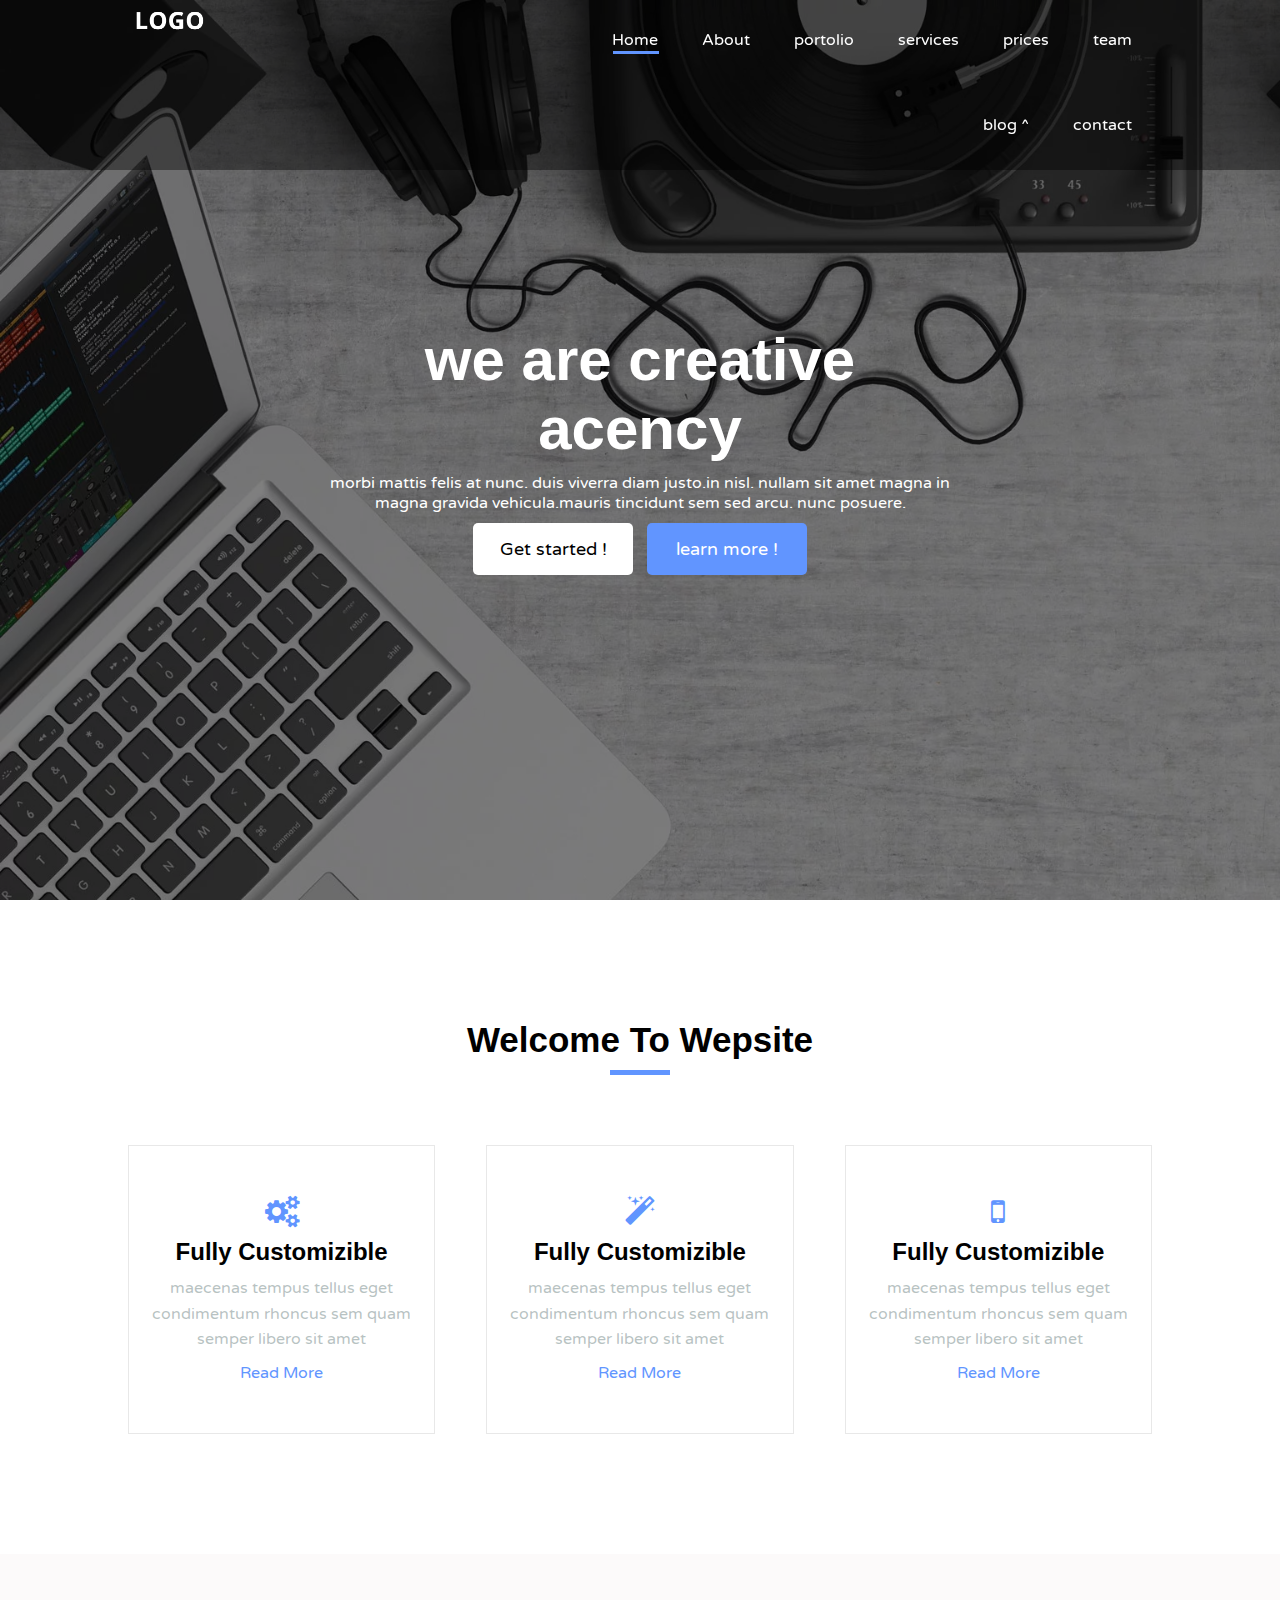
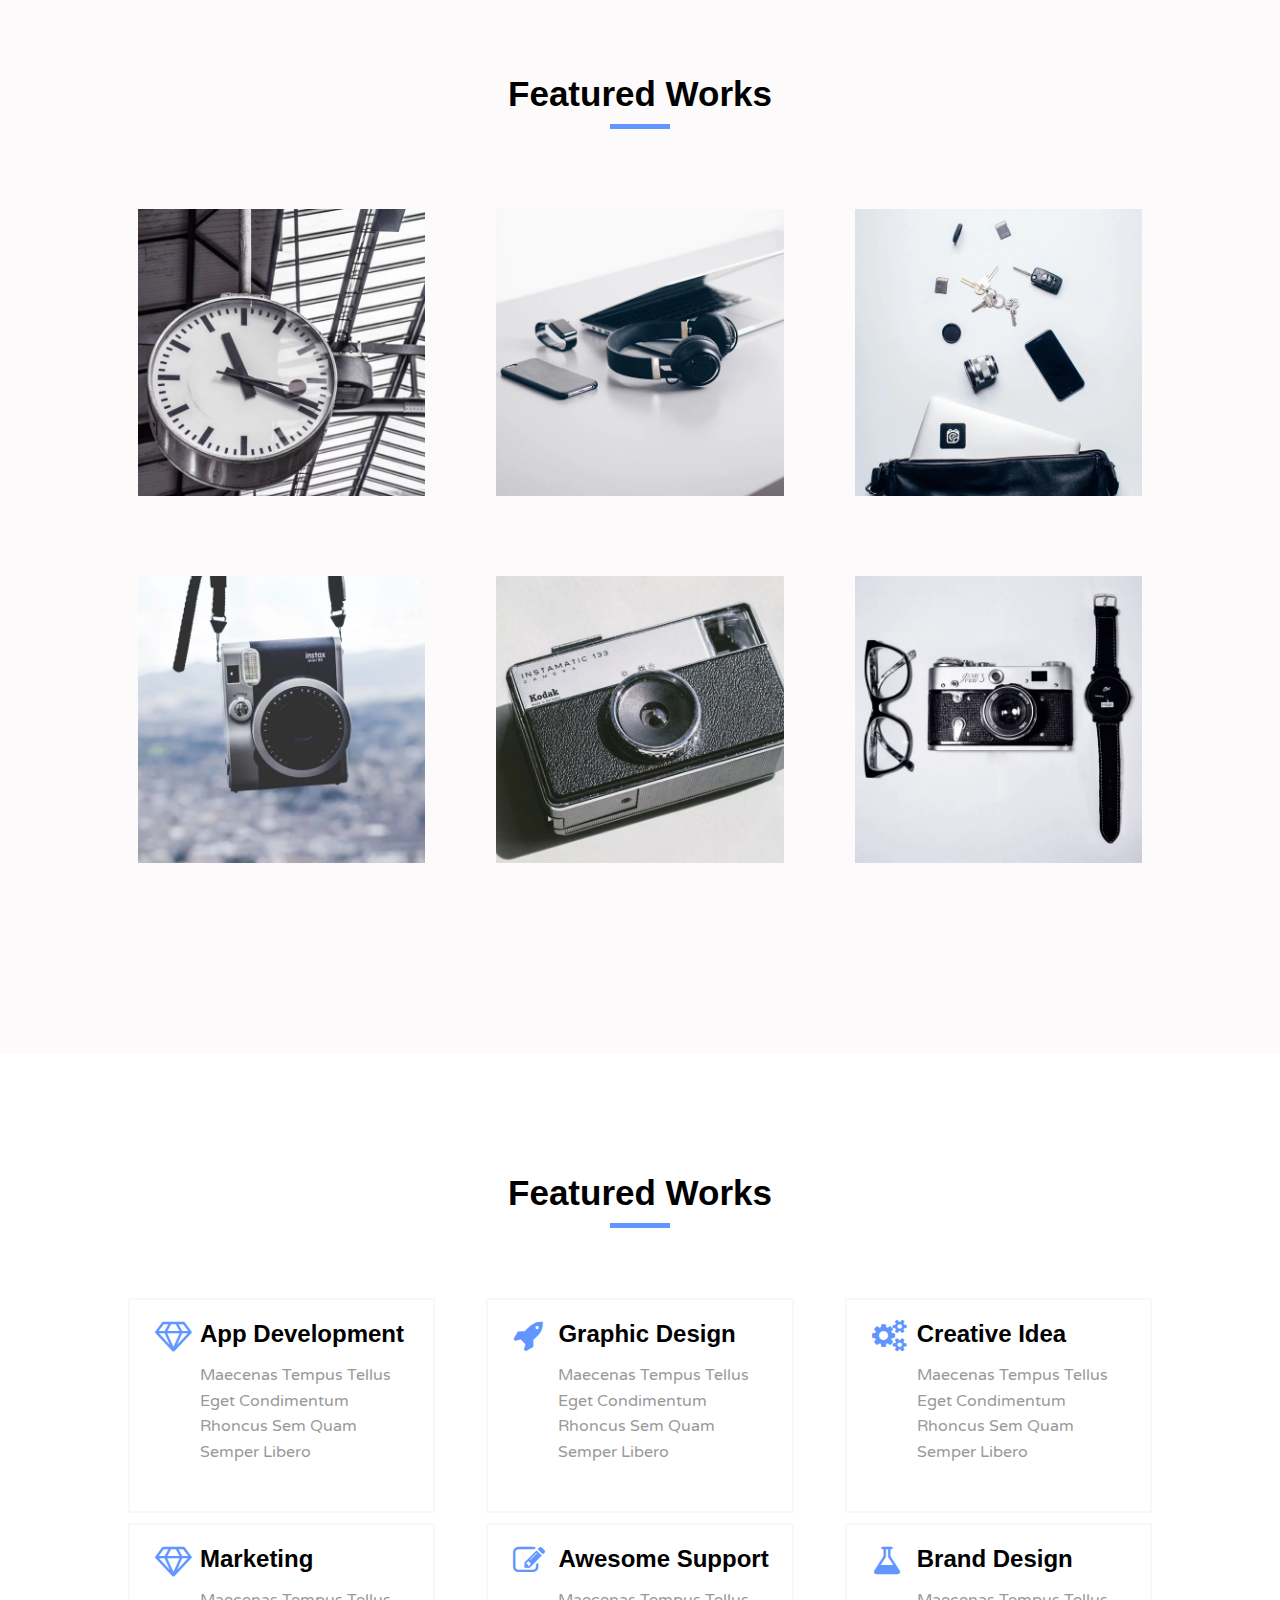
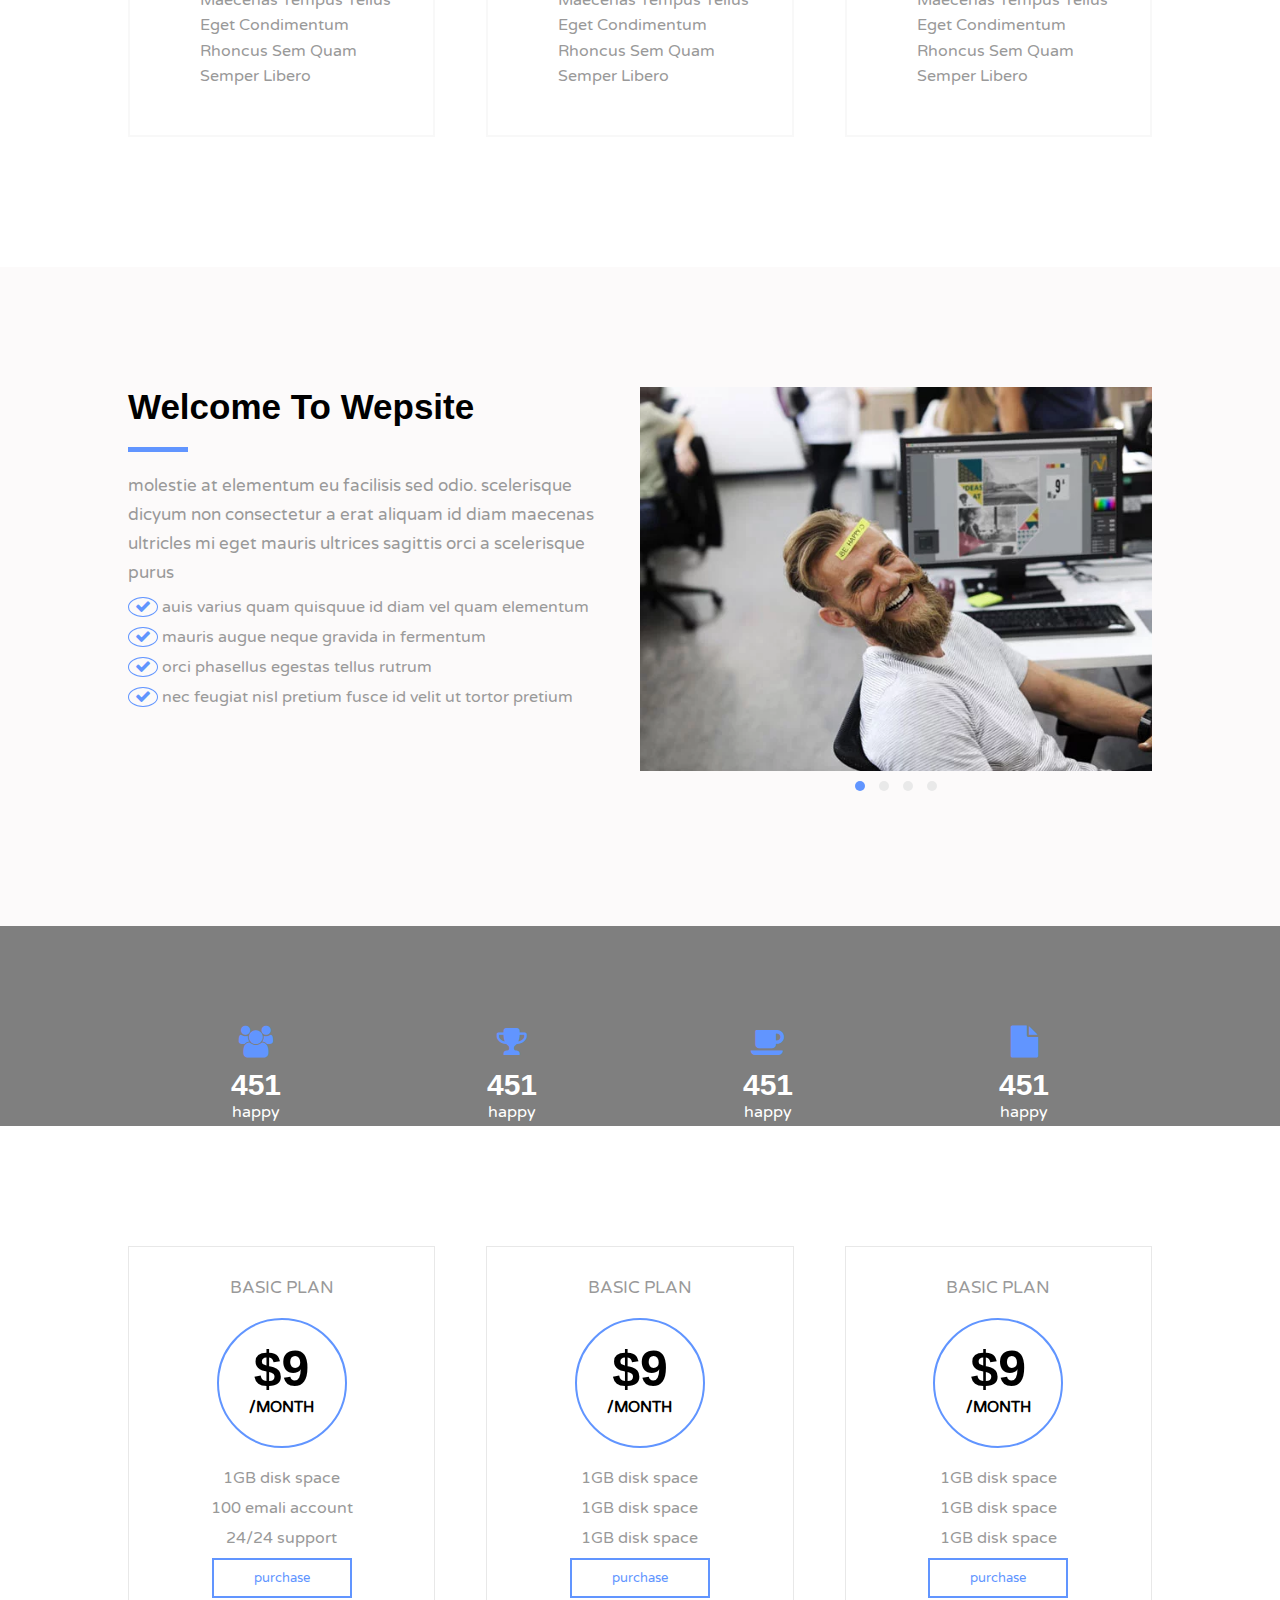
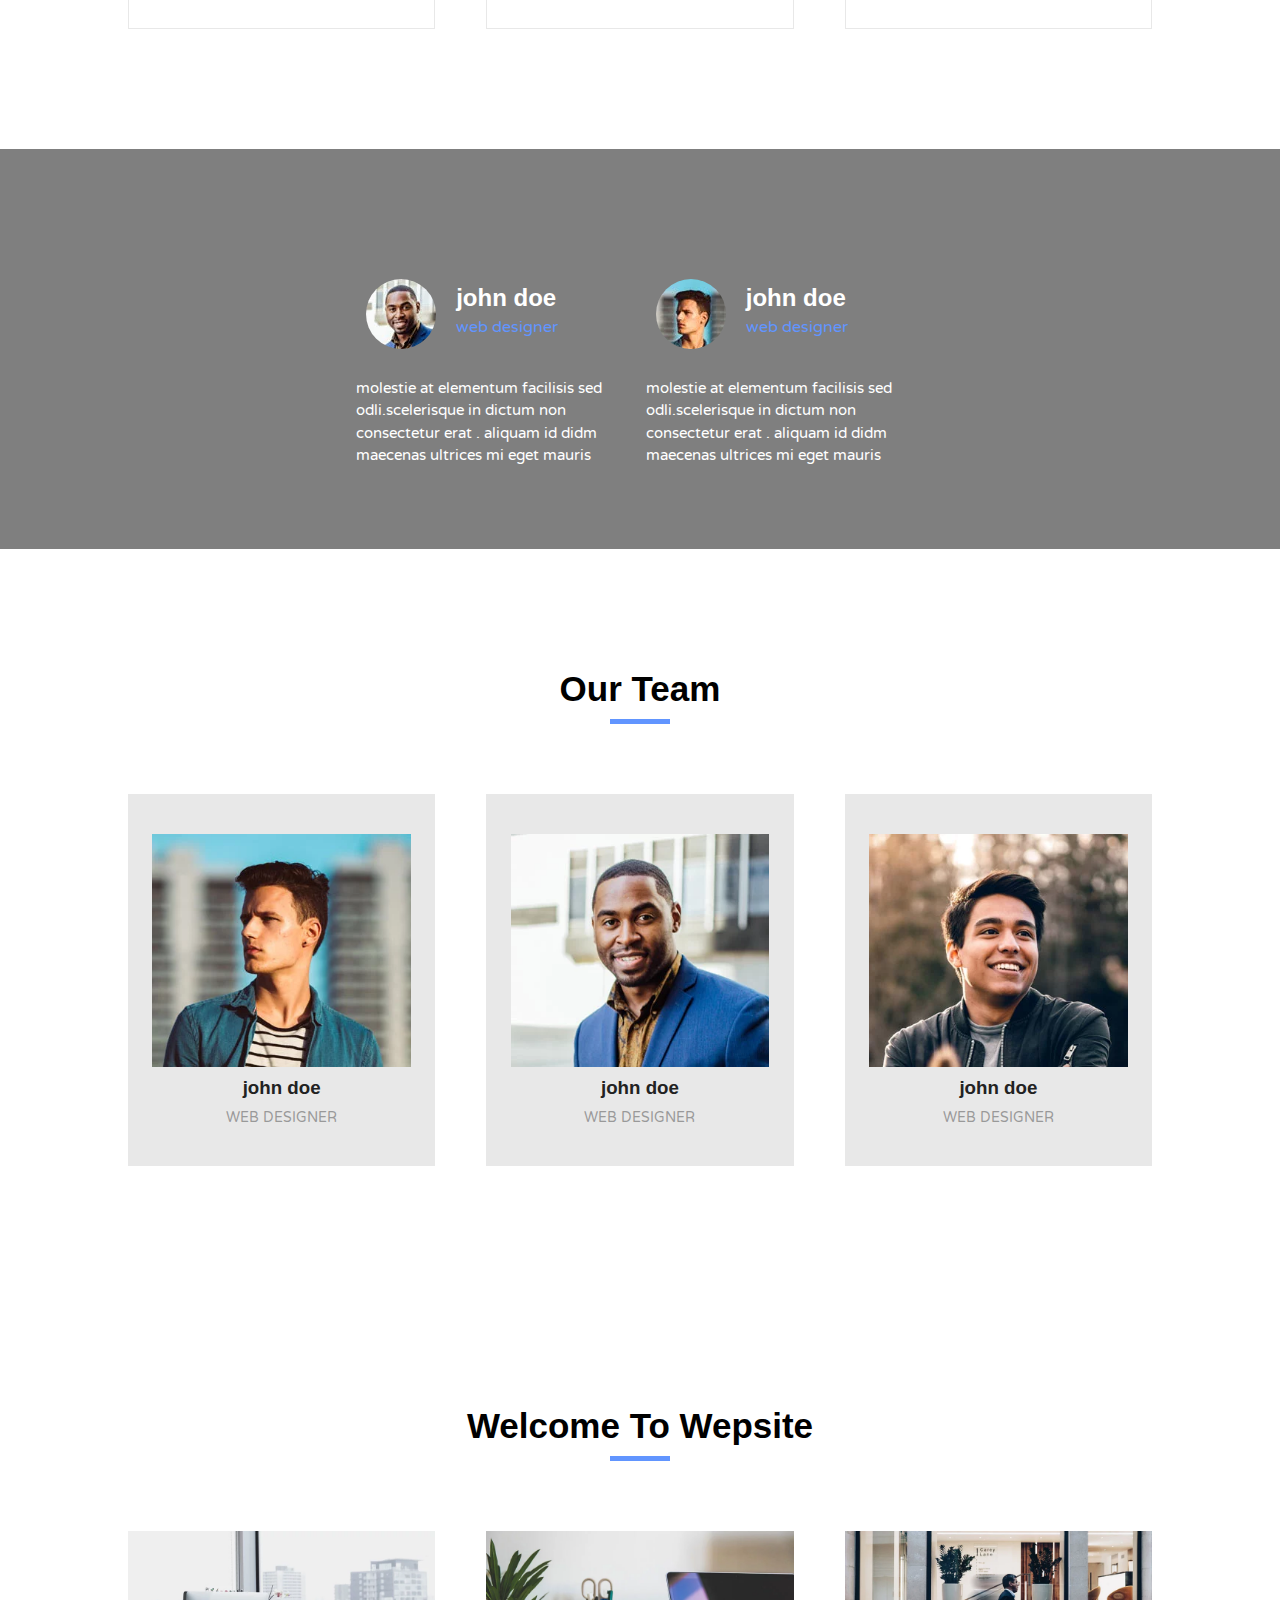
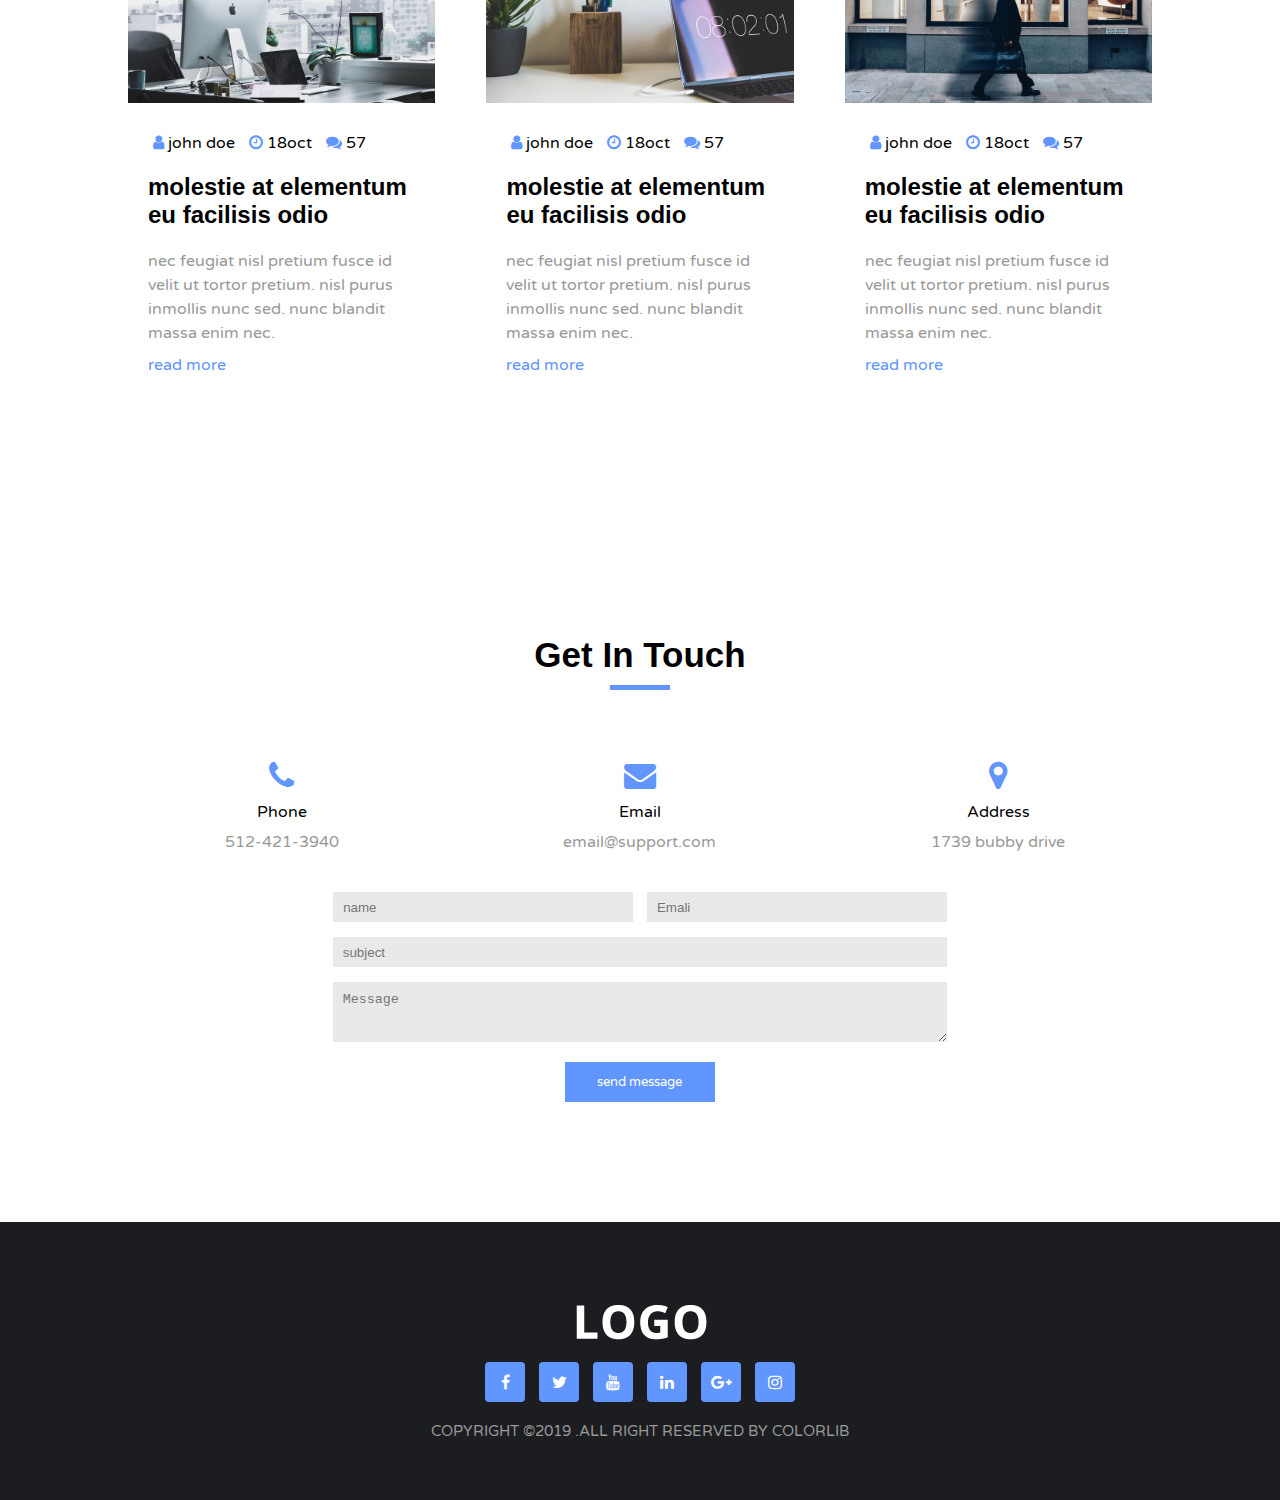
<file: index.html>
<html>
    <head>
        <meta charset="utf-8">
        <meta name="keywords" content="" >
        <meta name="description" content=""> 
        <title> ahmad</title>
        <!-- font -->
        <link rel="preconnect" href="https://fonts.googleapis.com">
        <link rel="preconnect" href="https://fonts.gstatic.com" crossorigin>
        <link href="https://fonts.googleapis.com/css2?family=Varela+Round&display=swap" rel="stylesheet">
        <!--CSS Files  -->
        <!-- <link rel="stylesheet" href="CSS/all.min.css"> -->
        <link rel="stylesheet" href="CSS/font-awesome.min.css">
        <link rel="stylesheet" href="CSS/style.css">
    </head>

    
    <body>
         <!-- header -->
         <div class="header">
             <div class="container">
                 
                 <div class="logo"> 
                 <img src="imgs/logo-alt.webp" alt="logo img" draggable="false">
                 </div>
                 <ul class="nev">
                     <li><a class="active" href="#home">Home</a></li>
                     <li><a href="#about">About</a></li>
                     <li><a href="#portfolio">portolio</a></li>
                     <li><a href="#services">services</a></li>
                     <li><a href="#prices">prices</a></li>
                     <li><a href="#team">team</a></li>
                     <li class="dropdown">
                         <a href="#blog">blog ^</a>
                         <ul class="dropdown-boy">
                             <li><a href="index-1.html">blog post</a></li>
                         </ul>
                     
                     </li>
                     <li><a href="#contact">contact</a></li>
                 </ul> 
                 <Div class="clear"></Div>
                 
             </div>
         </div><!--header  -->
    

        <!--  home  -->
        <div class="home" id="home" >
            <div class="overlay" >
                <div class="home-boy">

                    <h1 class="title"> we are creative acency</h1>
                    <p class="home-p"> morbi mattis felis at nunc. duis viverra diam justo.in
                        nisl. nullam sit amet magna in magna gravida vehicula.mauris
                        tincidunt sem sed arcu. nunc posuere.
                    </p>
                    <button class="but but-start hover-opacity">Get started !</button>
                    <button class="but but-learn hover-opacity">learn more !</button>

                </div>
            </div>
        </div><!-- home -->


        <!-- about section -->
        <div class="about pd-y " id="about">
            <div class="section-header">
                <h2 class="section-titel">welcome to wepsite</h2>
                <span class="line"></span>
            </div><!-- section-header -->

            <div class="container" >
                <div class="about-content">
                    <div class="about-item ltr-effect">
                        <i class="icons fa fa-cogs fa-2x" aria-hidden="true"></i>
                        <h2 class="about-item-title">fully customizible</h2>
                        <p class="about-item-p">maecenas tempus tellus eget condimentum rhoncus sem quam semper libero sit amet </p>
                        <a class="about-item-a" href="#">read more</a>
                    </div> 

                    <div class="about-item ltr-effect mg">
                        <i class="icons fa fa-magic fa-2x" aria-hidden="true"></i>
                        <h2 class="about-item-title">fully customizible</h2>
                        <p class="about-item-p">maecenas tempus tellus eget condimentum rhoncus sem quam semper libero sit amet </p>
                        <a class="about-item-a" href="#">read more</a>
                    </div>  
                    
                    <div class="about-item ltr-effect">
                        <i class="icons fa fa-mobile fa-2x" aria-hidden="true"></i>
                        <h2 class="about-item-title">fully customizible</h2>
                        <p class="about-item-p">maecenas tempus tellus eget condimentum rhoncus sem quam semper libero sit amet </p>
                        <a class="about-item-a" href="#">read more</a>
                    </div> 
                </div><!-- about content -->
            </div><!-- container -->
        </div><!-- about -->


        <!-- portfolio-item -->
        <div class="portfolio pd-y bg-grayv " id="portfolio"> 
            <div class="section-header">
                <h2 class="section-titel">featured works</h2>
                <span class="line"></span>
            </div><!-- section-header -->

            <div class="container">
                <div class="portfolio-content">
                    <div class="portfolio-item">

                        <img src="imgs/work/work1.webp" alt="work1">
                        <div class="layer-content">
                            <div class="layer-content-boy">
                                <span class="category">category</span>
                                <h3 class="layer-content-titel">lorem ipsum dolor</h3>
                                <a href="#"><i class="fa fa-pencil-square-o" aria-hidden="true"></i></a>
                                <a href="#"><i class="fa fa-search" aria-hidden="true"></i></a>
                            </div>
                            
                        </div>
                    
                    </div>

                    <div class="portfolio-item mg">
                        <img src="imgs/work/work2.webp" alt="work2">
                        <div class="layer-content">
                            <div class="layer-content-boy">
                                <span class="category">category</span>
                                <h3 class="layer-content-titel">lorem ipsum dolor</h3>
                                <a href="#"><i class="fa fa-pencil-square-o" aria-hidden="true"></i></a>
                                <a href="#"><i class="fa fa-search" aria-hidden="true"></i></a>
                            </div>
                            
                        </div>
                    </div>

                    <div class="portfolio-item">
                        <img src="imgs/work/work3.webp" alt="work3">
                        <div class="layer-content">
                            <div class="layer-content-boy">
                                <span class="category">category</span>
                                <h3 class="layer-content-titel">lorem ipsum dolor</h3>
                                <a href="#"><i class="fa fa-pencil-square-o" aria-hidden="true"></i></a>
                                <a href="#"><i class="fa fa-search" aria-hidden="true"></i></a>
                            </div>
                            
                        </div>
                    </div>

                    <div class="portfolio-item">
                        <img src="imgs/work/work4.webp" alt="work4">
                        <div class="layer-content">
                            <div class="layer-content-boy">
                                <span class="category">category</span>
                                <h3 class="layer-content-titel">lorem ipsum dolor</h3>
                                <a href="#"><i class="fa fa-pencil-square-o" aria-hidden="true"></i></a>
                                <a href="#"><i class="fa fa-search" aria-hidden="true"></i></a>
                            </div>
                            
                        </div>
                    </div>

                    <div class="portfolio-item mg">
                        <img src="imgs/work/work5.webp" alt="work5">
                        <div class="layer-content">
                            <div class="layer-content-boy">
                                <span class="category">category</span>
                                <h3 class="layer-content-titel">lorem ipsum dolor</h3>
                                <a href="#"><i class="fa fa-pencil-square-o" aria-hidden="true"></i></a>
                                <a href="#"><i class="fa fa-search" aria-hidden="true"></i></a>
                            </div>
                            
                        </div>
                    </div>
                    <div class="portfolio-item">
                        <img src="imgs/work/work6.webp" alt="work6">
                        <div class="layer-content">
                            <div class="layer-content-boy">
                                <span class="category">category</span>
                                <h3 class="layer-content-titel">lorem ipsum dolor</h3>
                                <a href="#"><i class="fa fa-pencil-square-o" aria-hidden="true"></i></a>
                                <a href="#"><i class="fa fa-search" aria-hidden="true"></i></a>
                            </div>
                        </div> 
                    </div>
                </div><!--portfolio-content-->
            </div>  <!--container-->
        </div> <!--portfolio pd-y-->
        
        
        <!-- offer section -->
        <div class="offer  pd-y" id="offer">
            <div class="section-header">
                <h2 class="section-titel">featured works</h2>
                <span class="line"></span>
            </div>
            <div  class="container">
                <div class="offer-content ">
                    <div class="offer-item ltr-effect ">
                        <i class="fa fa-diamond icons fa-2x " aria-hidden="true"></i>
                        <h2 class="offer-item-titel">app development</h2>
                        <p class="offer-item-p">maecenas tempus tellus eget condimentum rhoncus sem quam semper libero</p>
                    </div>
                    <div class="offer-item mg ltr-effect">
                        <i class="fa fa-rocket icons fa-2x" aria-hidden="true"></i>
                        <h2 class="offer-item-titel">graphic design</h2>
                        <p class="offer-item-p">maecenas tempus tellus eget condimentum rhoncus sem quam semper libero</p>
                    </div>
                    <div class="offer-item ltr-effect">
                        <i class="fa fa-cogs icons fa-2x" aria-hidden="true"></i>
                        <h2 class="offer-item-titel">creative idea</h2>
                        <p class="offer-item-p">maecenas tempus tellus eget condimentum rhoncus sem quam semper libero</p>
                    </div>
                    <div class="offer-item ltr-effect">
                        <i class="fa fa-diamond icons fa-2x" aria-hidden="true"></i>
                        <h2 class="offer-item-titel">marketing</h2>
                        <p class="offer-item-p">maecenas tempus tellus eget condimentum rhoncus sem quam semper libero</p>
                    </div>
                    <div class="offer-item mg ltr-effect">
                        <i class="fa fa-pencil-square-o icons fa-2x" aria-hidden="true"></i>
                        <h2 class="offer-item-titel">awesome support</h2>
                        <p class="offer-item-p">maecenas tempus tellus eget condimentum rhoncus sem quam semper libero</p>
                    </div>
                    <div class="offer-item ltr-effect">
                        <i class="fa fa-flask icons fa-2x" aria-hidden="true"></i>
                        <h2 class="offer-item-titel">brand design</h2>
                        <p class="offer-item-p">maecenas tempus tellus eget condimentum rhoncus sem quam semper libero</p>
                    </div>  
                </div> <!-- offer-content -->
            </div>  <!--container-->
        
        </div>   <!-- offer  pd-y -->
      
        
          <!-- service-section -->
        <div class="service pd-y bg-gray" id="services">
            <div class="container">
                <div class="service-item">
                    <div class="section-header">
                        <h2 class="section-titel">welcome to wepsite</h2>
                        <span class="line"></span>
                    </div>
                    <p class="service-item-p">molestie at elementum eu facilisis sed odio. scelerisque dicyum non consectetur a erat aliquam id diam maecenas ultricles mi eget mauris ultrices sagittis orci a scelerisque purus</p>
                    <ul class="section-item-ul">
                        <li><i class="fa fa-check fa-fw "></i> auis varius quam quisquue id diam vel quam elementum</li>
                        <li><i class="fa fa-check fa-fw "></i> mauris augue neque gravida in fermentum</li>
                        <li><i class="fa fa-check fa-fw "></i> orci phasellus egestas tellus rutrum</li>
                        <li><i class="fa fa-check fa-fw "></i> nec feugiat nisl pretium fusce id velit ut tortor pretium</li>
                    
                    </ul>
                </div>
                <div class="service-item">
                    <div class="service-item-img" ><img src="imgs/about/about1.webp" alt="work"></div>
                    <ul class="service-item-ul1" >
                        <li class="active"></li>
                        <li></li>
                        <li></li>
                        <li></li>
                    </ul>
                </div>   
                <div class="clear"></div> 
            </div><!-- container -->
        </div><!--  service pd-y-->


        <!-- number section -->
        <div class="number" id="number">
            <div class="overlay">
                <div class="container">
                    <div class="number-items">
                        <div class="number-item" >
                            <i class="icon  fa fa-users fa-2x"></i>
                            <h3 class="number-item-titel">451</h3>
                            <span class="number-item-text">happy clints</span>
                        </div>
                        <div class="number-item" >
                            <i class="icon  fa fa-trophy fa-2x"></i>
                            <h3 class="number-item-titel">451</h3>
                            <span class="number-item-text">happy clints</span>
                        </div>
                        <div class="number-item" >
                            <i class="icon  fa fa-coffee fa-2x"></i>
                            <h3 class="number-item-titel">451</h3>
                            <span class="number-item-text">happy clints</span>
                        </div>
                        <div class="number-item" >
                            <i class="icon  fa fa-file fa-2x"></i>
                            <h3 class="number-item-titel">451</h3>
                            <span class="number-item-text">happy clints</span>
                        </div>
                    </div><!-- number-items -->
                </div><!--container  -->
            </div><!-- overlay -->
        </div><!-- number -->


        <!-- pricing section -->
        <div class="pricing pd-y" id="prices">
            <div class="container">
                <div class="pricing-items ">
                    <div class="pricing-item tb-effect ">
                        <span class="pricing-item-text">basic plan</span>
                        <div class="pricing-item-permonth">
                            <h3 class="doller">$9</h3>
                            <span class="month">/month</span>
                        </div>
                        <ul class="pricing-item-list">
                            <li>1GB disk space</li>
                            <li>100 emali account</li>
                            <li>24/24 support</li>
                        </ul>
                        <button class="pricing-item-purchase">purchase</button>
                    </div>

                    <div class="pricing-item mg tb-effect ">
                        <span class="pricing-item-text">basic plan</span>
                        <div class="pricing-item-permonth">
                            <h3 class="doller">$9</h3>
                            <span class="month">/month</span>
                        </div>
                        <ul class="pricing-item-list">
                            <li>1GB disk space</li>
                            <li>1GB disk space</li>
                            <li>1GB disk space</li>
                        </ul>
                        <button class="pricing-item-purchase">purchase</button>
                    </div>

                    <div class="pricing-item tb-effect ">
                        <span class="pricing-item-text">basic plan</span>
                        <div class="pricing-item-permonth">
                            <h3 class="doller">$9</h3>
                            <span class="month">/month</span>
                        </div>
                        <ul class="pricing-item-list">
                            <li>1GB disk space</li>
                            <li>1GB disk space</li>
                            <li>1GB disk space</li>
                        </ul>
                        <button class="pricing-item-purchase">purchase</button>
                    </div>
                </div><!-- pricing-items -->
            </div><!--  container-->
        </div><!-- pricing pd-y -->
   

        <!-- testimonail section -->
        <div class="testimonail" id="testimonail">
            <div class="overlay">
                <div class="container">
                    <div class="testimonail-items">
                        <div class="testimonail-item" >
                            <div class="testimonail-toplayer a">
                                <img src="imgs/Testimonial/perso1.webp" alt="webp">
                                <h2 class="testimonail-toplayer-h2">john doe </h2>
                                <span class="testimonail-toplayer-span">web designer</span>
                            </div>
                            <p class="testimonail-item-p">molestie at elementum facilisis sed odli.scelerisque in dictum non consectetur erat . aliquam id didm maecenas ultrices mi eget mauris</p>
                        </div>
                        <div class="testimonail-item" >
                            <div class="testimonail-toplayer">
                                <img src="imgs/Testimonial/perso2.webp" alt="webp">
                                <h2 class="testimonail-toplayer-h2">john doe</h2>
                                <span class="testimonail-toplayer-span">web designer</span>
                            </div>
                            <p class="testimonail-item-p">molestie at elementum facilisis sed odli.scelerisque in dictum non consectetur erat . aliquam id didm maecenas ultrices mi eget mauris</p>
                        </div>
                        
                    </div><!-- testimonail-items -->
                </div><!-- container -->
            </div><!-- overlay -->
        </div><!-- testimonail -->


        <!-- team section-->
        <div class="team pd-y" id="team" >
            <div class="section-header">
                <h2 class="section-titel">our team</h2>
                <span class="line"></span>
            </div>
            <div class="container">
                <div class="team-content">
                    <div class="team-item tb-effect ">
                        <div class="team-item-img ">
                            <img src="imgs/team/team1.webp" alt="webp">
                            <div class="team-item-img-overlay">
                                <a href="#"> <i class="fa fa-facebook"></i></a>
                                <a href="#"> <i class="fa fa-twitter"></i></a>
                                <a href="#"> <i class="fa fa-linkedin"></i></a>
                            </div>
                        </div>
                        <div class="team-info">
                            <h3 class="team-info-titel">john doe</h3>
                            <span class="team-info-text">web designer</span>
                        </div>
                    </div><!--team-item  -->
                    <div class="team-item tb-effect mg">
                        <div class="team-item-img ">
                            <img src="imgs/team/team2.webp" alt="webp">
                            <div class="team-item-img-overlay">
                                <a href="#"> <i class="fa fa-facebook"></i></a>
                                <a href="#"> <i class="fa fa-twitter"></i></a>
                                <a href="#"> <i class="fa fa-linkedin"></i></a>
                            </div>
                        </div>
                        <div class="team-info">
                            <h3 class="team-info-titel">john doe</h3>
                            <span class="team-info-text">web designer</span>
                        </div>
                    </div><!--team-item  -->
                    <div class="team-item tb-effect ">
                        <div class="team-item-img ">
                            <img src="imgs/team/team3.webp" alt="webp">
                            <div class="team-item-img-overlay">
                                <a href="#"> <i class="fa fa-facebook"></i></a>
                                <a href="#"> <i class="fa fa-twitter"></i></a>
                                <a href="#"> <i class="fa fa-linkedin"></i></a>
                            </div>
                        </div>
                        <div class="team-info">
                            <h3 class="team-info-titel">john doe</h3>
                            <span class="team-info-text">web designer</span>
                        </div>
                    </div><!--team-item  -->
                </div><!-- team-content -->
            </div><!--container  -->
        </div > <!--class="team pd-y-->
           
         <!-- blog section -->          
        <div class="blog pd-y bg-gray" id="blog">
           <div class="section-header">
               <h2 class="section-titel">welcome to wepsite</h2>
               <span class="line"></span>
           </div>

            <div class="container">
                <div class="blog-content">
                    <div class="blog-item">
                        <div class="blok-item-img"><img src="imgs/blog/blog1.webp" alt="webp">
                        </div><!-- blok-item-img -->
                       <div class="blog-info"  >
                            <ul class="blok-item-ul">
                                <li><i class="fa fa-user"></i> john doe</li>
                                <li><i class="fa fa-clock-o"></i> 18oct</li>
                                <li><i class="fa fa-comments"></i> 57</li>
                            </ul>
                            <h2 class="blog-item-titel">molestie at elementum eu facilisis odio</h2>
                            <p class="blog-item-p" >nec feugiat nisl pretium fusce id velit ut tortor pretium. nisl purus inmollis nunc sed. nunc blandit massa enim nec. </p>
                            <a href="#" class="blog-item-a">read more</a>
                       </div><!-- blog-info -->
                    </div><!-- blog-items -->

                    <div class="blog-item mg">
                        <div class="blok-item-img"><img src="imgs/blog/blog2.webp" alt="webp">
                        </div><!-- blok-item-img -->
                       <div class="blog-info"  >
                            <ul class="blok-item-ul">
                                <li><i class="fa fa-user"></i> john doe</li>
                                <li><i class="fa fa-clock-o"></i> 18oct</li>
                                <li><i class="fa fa-comments"></i> 57</li>
                            </ul>
                            <h2 class="blog-item-titel">molestie at elementum eu facilisis odio</h2>
                            <p class="blog-item-p" >nec feugiat nisl pretium fusce id velit ut tortor pretium. nisl purus inmollis nunc sed. nunc blandit massa enim nec. </p>
                            <a href="#" class="blog-item-a">read more</a>
                       </div><!-- blog-info -->
                    </div><!-- blog-items -->

                    <div class="blog-item">
                        <div class="blok-item-img"><img src="imgs/blog/blog3.webp" alt="webp">
                        </div><!-- blok-item-img -->
                       <div class="blog-info"  >
                            <ul class="blok-item-ul">
                                <li><i class="fa fa-user"></i> john doe</li>
                                <li><i class="fa fa-clock-o"></i> 18oct</li>
                                <li><i class="fa fa-comments"></i> 57</li>
                            </ul>
                            <h2 class="blog-item-titel">molestie at elementum eu facilisis odio</h2>
                            <p class="blog-item-p" >nec feugiat nisl pretium fusce id velit ut tortor pretium. nisl purus inmollis nunc sed. nunc blandit massa enim nec. </p>
                            <a href="#" class="blog-item-a">read more</a>
                       </div><!-- blog-info -->
                    </div><!-- blog-items -->
                 </div><!-- blok-content -->
             </div><!-- container -->
        </div><!-- blok pb-y -->


         <!-- contact section -->
        <div class="contact pd-y" id="contact">
            <div class="section-header">
                <h2 class="section-titel">get in touch</h2>
                <span class="line"></span>
            </div>
            <div class="container ">
                <div class="contact-items">
                    <div class="contact-item">
                        <i class="fa fa-phone fa-2x"></i>
                        <p class="contact-item-phone">phone</p>
                        <p class="contact-item-namper">512-421-3940</p>
                    </div>

                    <div class="contact-item mg">
                        <i class="fa fa-envelope fa-2x"></i>
                        <p class="contact-item-phone">email</p>
                        <p class="contact-item-namper">email@support.com</p>
                    </div>

                    <div class="contact-item">
                        <i class="fa fa-map-marker fa-2x"></i>
                        <p class="contact-item-phone">address</p>
                        <p class="contact-item-namper">1739 bubby drive</p>
                    </div>

                    <div class="contact-forms">
                        <form class="contact-form" >
                            <input class="contact-form-name" type="text" placeholder="name">
                            <input class="contact-form-email"  type="email" placeholder="Emali">
                            <input class="contact-form-text" type="text" placeholder="subject">
                            <textarea class="contact-form-message" placeholder="Message" cols="30" rows="10"></textarea>
                            <button class="contact-form-button hover-opacity">send message</button>
                        </form>
                    </div>
                    
                </div><!-- contact-items -->
            </div><!-- container -->
        </div><!-- contact -->


         <!-- footer section -->
        <div class="footer">
             <div class="foolter-img">
                 <img src="imgs/logo-alt.webp" alt="">
             </div>
             <ul class="footer-list">
                <li><a href="#" class="hover-opacity"><i class="fa fa-facebook"></i></a></li>
                <li><a href="#" class="hover-opacity"><i class="fa fa-twitter"></i></a></li>
                <li><a href="#" class="hover-opacity"><i class="fa fa-youtube"></i></a></li>
                <li><a href="#" class="hover-opacity"><i class="fa fa-linkedin"></i></a></li>
                <li><a href="#" class="hover-opacity"><i class="fa fa-google-plus"></i></a></li>
                <li><a href="#" class="hover-opacity"><i class="fa fa-instagram"></i></a></li>
             </ul>
             <p class="footer-p">copyright &copy;2019 .all right reserved by colorlib</p>
        </div><!-- footer -->
    </body>
 </html>
</file>
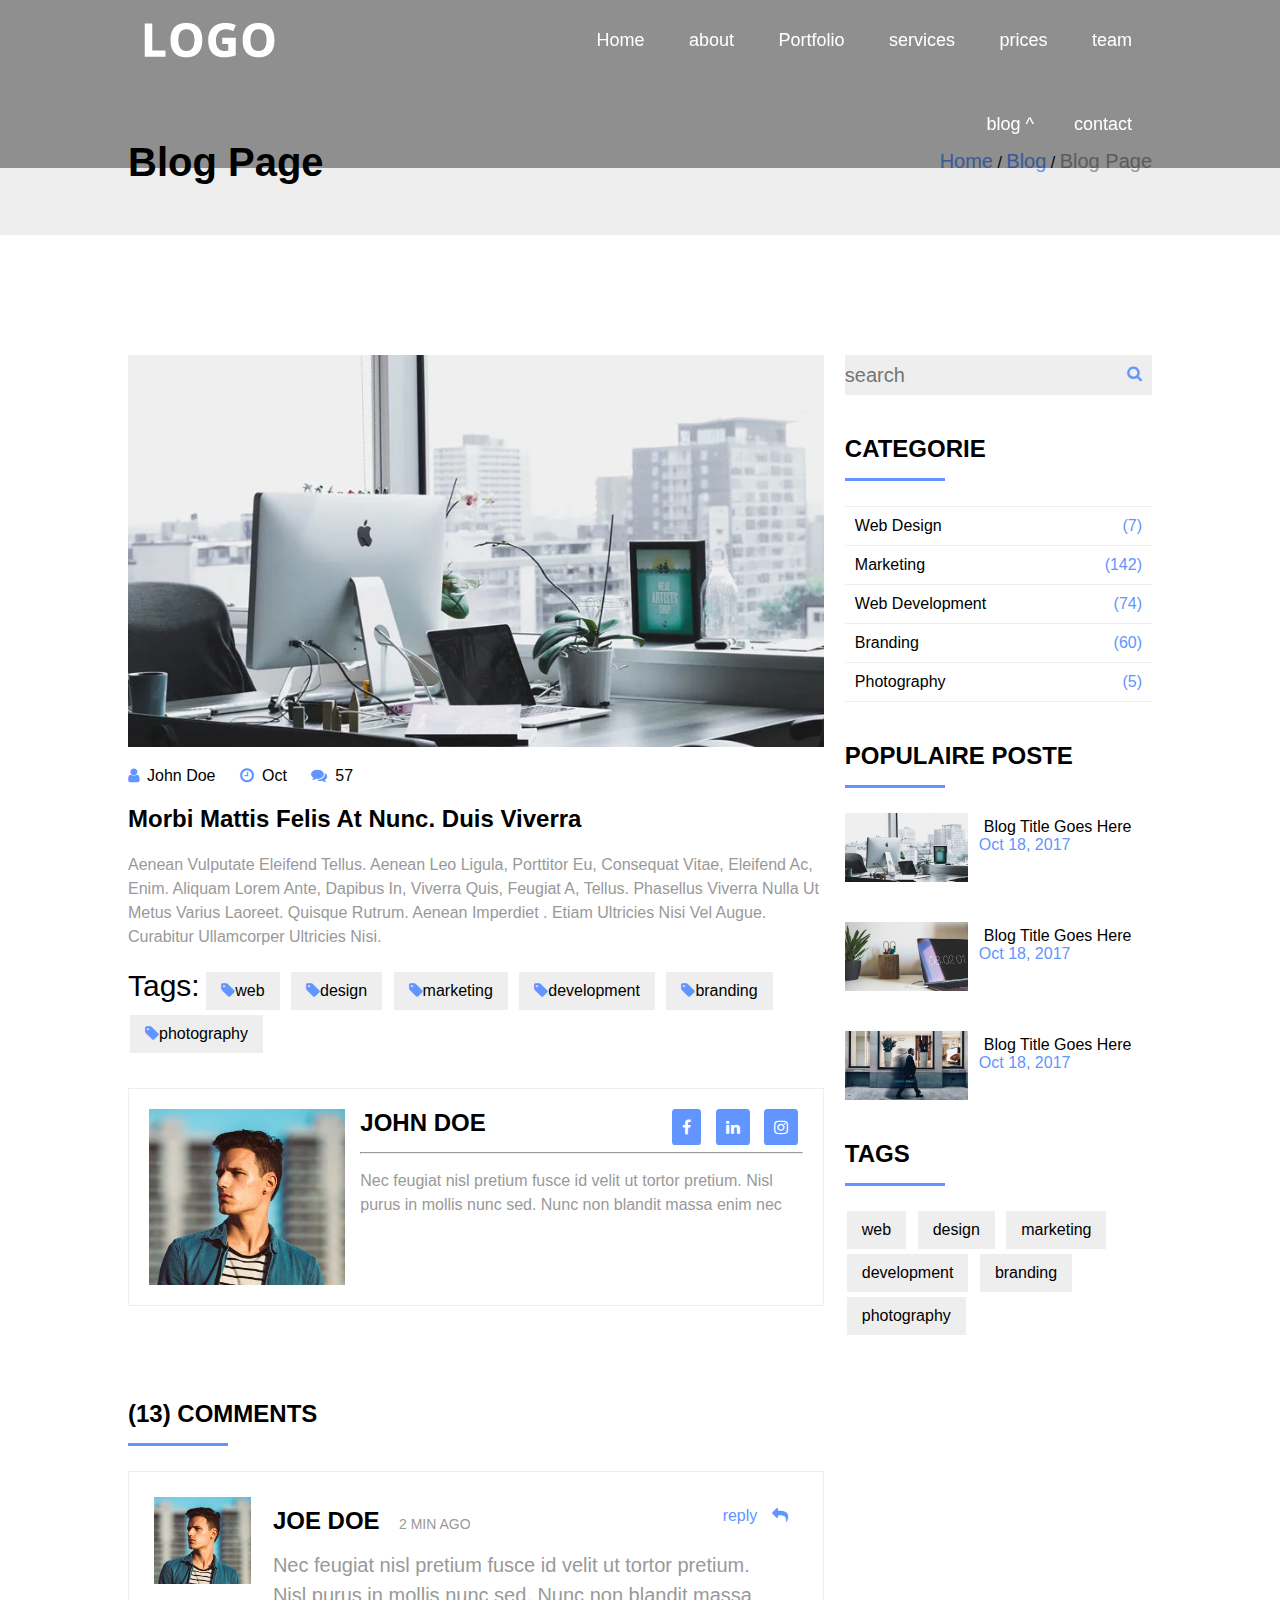
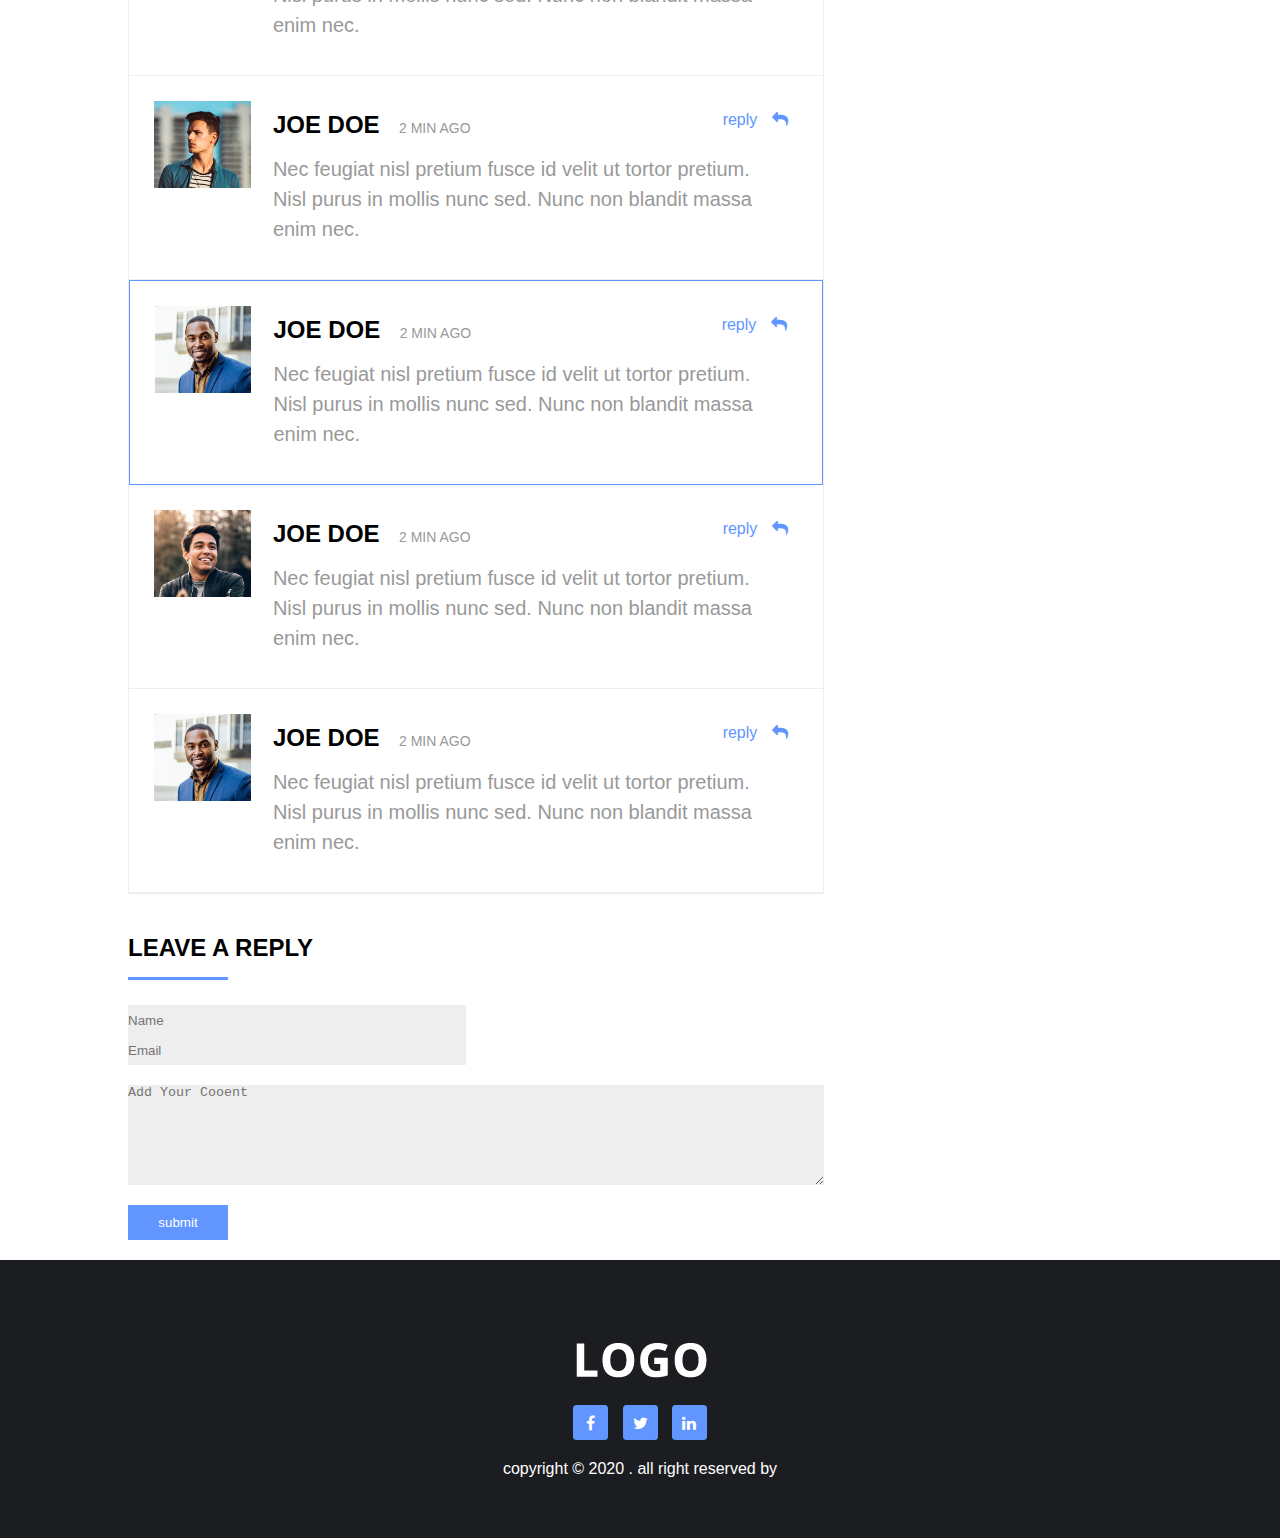
<file: index-1.html>
<html>
    <head>
         <meta charset="utf-8"/> 
         <title>ahmad-1</title>
         <link rel="stylesheet" href="CSS/font-awesome.min.css">
         <link rel="stylesheet" href="CSS/style-1.css">
         <link rel="stylesheet" href="CSS/style.css">
    </head>
    <body>
        <!-- header section -->
        <header class="header">
            <div class="container">
                <div class="header-logo">
                    <img src="imgs/logo-alt.webp" alt="">
                </div>
                <div>
                    <ul class="header-nav">
                        <li class="mitu"><a href="index.html#Home">Home</a></li>
                        <li class="mitu"><a href="index.html#about ">about</a></li>
                        <li class="mitu"><a href="index.html#Portfolio ">Portfolio</a></li>
                        <li class="mitu"><a href="index.html#services ">services</a></li>
                        <li class="mitu"><a href="index.html#prices ">prices</a></li>
                        <li class="mitu"><a href="index.html#team ">team</a></li>
                        <li class="dropdown">
                            <a href="index.html#blog">blog ^</a>
                            <ul class="dropdown-menu">
                                <li><a href="#">blog post</a></li>
                            </ul>
                            <li class="mitu"><a href="index.html#contact ">contact</a></li>
                        </ul>
                        <div class="clear"></div>
                    </ul>   
                </div><!-- header-logo -->
            </div><!--container  -->
        </header><!-- header -->
                        

        <!-- header-2 secsion -->
        <div class="header-2 ">
            <div class="container">
                <h2 class="header-2-titel">Blog Page</h2>
                <ul class="header-2-list">
                    <li><a class="blo" href="#">home</a></li>
                    /
                    <li><a class="blo" href="#">Blog</a></li>
                    /
                    <li><a class="gry" href="#">Blog Page</a></li>
                </ul>
                <div class="clear"></div>
            </div>
        </div>

        
        <!-- section 1 -->
        <div class="section-1">
            <div class="container">
                <div  class="section-1-item">
                    <!-- item right -->
                    <div class="item-right">
                        <input class="item-right-inpuy" type="text" placeholder="search">
                        <a href="#"><i class="fa fa-search "></i></a>

                        <!--CATEGORY  -->

                        <div  class="CATEGORY">
                            <div class="section-heed">
                                <h2 class="section-heed-titel">CATEGORIE</h2>
                                <span class="section-heed-span"></span>
                            </div>
                            <ul>
                                <li><a href="#">Web Design</a><span>(7)</span></li>
                                <li><a href="#">Marketing</a><span>(142)</span></li>
                                <li><a href="#">Web Development</a><span>(74)</span></li>
                                <li><a href="#">Branding</a><span>(60)</span></li>
                                <li class="border-bootm"><a href="#">Photography</a><span>(5)</span></li>
                            </ul>
                        </div><!-- CATEGORY -->

                            <!-- POPULAIRE POSTE -->

                        <div class="POPULAIRE POSTE">
                            <div class="section-heed">
                                <h2 class="section-heed-titel">POPULAIRE POSTE</h2>
                                <span class="section-heed-span"></span>
                            </div>

                            <div class="POSTE-info" >
                                <img src="imgs/blog/blog1.webp" alt="">
                                <div class="POSTE-item">
                                <a href="#">Blog title goes here</a>
                                <span>Oct 18, 2017</span>
                                </div>
                            </div>
                                
                            <div class="POSTE-info mg" >
                                <img src="imgs/blog/blog2.webp" alt="">
                                <div class="POSTE-item">
                                <a href="#">Blog title goes here</a>
                                <span>Oct 18, 2017</span>
                                </div>
                            </div>
                                
                            <div class="POSTE-info" >
                                <img src="imgs/blog/blog3.webp" alt="">
                                <div class="POSTE-item">
                                <a href="#">Blog title goes here</a>
                                <span>Oct 18, 2017</span>
                                </div>
                            </div>
                                
                        </div>

                            <!-- tags -->

                        <div class="tag">
                            <div class="section-heed">
                                <h2 class="section-heed-titel">tags</h2>
                                <span class="section-heed-span"></span>
                            </div>
                            <ul class="left-list-2">
                                <li class="tag">web</li>
                                <li class="tag">design</li>
                                <li class="tag">marketing</li>
                                <li class="tag">development</li>
                                <li class="tag">branding</li>
                                <li class="tag">photography</li>
                            </ul>
                        </div>
                                


                    </div><!--item-right  -->
                                        <!-- item left -->

                    <div class="item-left">
                        
                        <div class="left-img"><img src="imgs/blog/blog1.webp" alt=""></div>
                        <ul class="left-list-1">
                            <li><i class="fa fa-user"></i>john doe</li>
                            <li><i class="fa fa-clock-o"></i>oct</li>
                            <li><i class="fa fa-comments"></i>57</li>
                        </ul>
                        <h2 class="left-titel">Morbi mattis felis at nunc. Duis viverra</h2>
                        <p class="left-p">Aenean vulputate eleifend tellus. Aenean leo ligula, porttitor eu, consequat vitae, eleifend ac, enim. Aliquam lorem ante, dapibus in, viverra quis, feugiat a, tellus. Phasellus viverra nulla ut metus varius laoreet. Quisque rutrum. Aenean imperdiet . Etiam ultricies nisi vel augue. Curabitur ullamcorper ultricies nisi.</p>
                        <ul class="left-list-2">
                            <li class="titel-tag">tags:</li>
                            <li class="tag"><i class="fa fa-tag"></i>web</li>
                            <li class="tag"><i class="fa fa-tag"></i>design</li>
                            <li class="tag"><i class="fa fa-tag"></i>marketing</li>
                            <li class="tag"><i class="fa fa-tag"></i>development</li>
                            <li class="tag"><i class="fa fa-tag"></i>branding</li>
                            <li class="tag"><i class="fa fa-tag"></i>photography</li>
                        </ul>
                        <div class="left2">
                            <ul class="left-list-3">
                                <li class="hover-opacity"><a href="#"><i class="fa fa-facebook"></i></a></li>
                                <li class="hover-opacity"><a href="#"><i class="fa fa-linkedin"></i></a></li>
                                <li class="hover-opacity"><a href="#"><i class="fa fa-instagram"></i></a></li>
                                
                            </ul>
                            <img src="imgs/team/team1.webp" alt="">
                            <divl class="left2-right">
                                <h2 class="left2-titel">JOHN DOE</h2>
                            <hr>
                            <p class="left2-p">Nec feugiat nisl pretium fusce id velit ut tortor pretium. Nisl purus in mollis nunc sed. Nunc non blandit massa enim nec</p>
                            </div>
                        </div><!-- left2 -->
                    </div><!-- item-left -->
                </div><!-- section-1-item -->
            </div><!-- container -->
        </div><!-- section-1 -->

        <!--section 2  -->
        <div class="section-2">
            <div class="container">
                <div class="section-heed">
                    <h2 class="section-heed-titel">(13) Comments</h2>
                    <span class="section-heed-span"></span>
                </div><!-- section-heed -->

                <div class=" section2-item">
                    <div class="section2-info">
                        <img src="imgs/team/team1.webp" alt="">
                        <div class="section2-info-raght">
                            <h2 class="section2-titel">JOE DOE</h2>
                            <span class="section2-span">2 MIN AGO</span>
                            <p class="section2-p">Nec feugiat nisl pretium fusce id velit ut tortor pretium. Nisl purus in mollis nunc sed. Nunc non blandit massa enim nec.</p>
                            <a class="section2-a hover-opacity" href="#">reply<i class="fa fa-reply"></i></a>
                        </div>
                        <div class="clear"></div>
                    </div>

                    <div class="section2-info">
                        <img src="imgs/team/team1.webp" alt="">
                        <div class="section2-info-raght">
                            <h2 class="section2-titel">JOE DOE</h2>
                            <span class="section2-span">2 MIN AGO</span>
                            <p class="section2-p">Nec feugiat nisl pretium fusce id velit ut tortor pretium. Nisl purus in mollis nunc sed. Nunc non blandit massa enim nec.</p>
                            <a class="section2-a hover-opacity" href="#">reply<i class="fa fa-reply"></i></a>
                        </div>
                        <div class="clear"></div>
                    </div>

                    <div class="section2-info border">
                        <img src="imgs/team/team2.webp" alt="">
                        <div class="section2-info-raght">
                            <h2 class="section2-titel">JOE DOE</h2>
                            <span class="section2-span">2 MIN AGO</span>
                            <p class="section2-p">Nec feugiat nisl pretium fusce id velit ut tortor pretium. Nisl purus in mollis nunc sed. Nunc non blandit massa enim nec.</p>
                            <a class="section2-a hover-opacity" href="#">reply<i class="fa fa-reply"></i></a>
                        </div>
                        <div class="clear"></div>
                    </div>

                    <div class="section2-info">
                        <img src="imgs/team/team3.webp" alt="">
                        <div class="section2-info-raght">
                            <h2 class="section2-titel">JOE DOE</h2>
                            <span class="section2-span">2 MIN AGO</span>
                            <p class="section2-p">Nec feugiat nisl pretium fusce id velit ut tortor pretium. Nisl purus in mollis nunc sed. Nunc non blandit massa enim nec.</p>
                            <a class="section2-a hover-opacity" href="#">reply<i class="fa fa-reply"></i></a>
                        </div>
                        <div class="clear"></div>
                    </div>

                    <div class="section2-info">
                        <img src="imgs/team/team2.webp" alt="">
                        <div class="section2-info-raght">
                            <h2 class="section2-titel">JOE DOE</h2>
                            <span class="section2-span">2 MIN AGO</span>
                            <p class="section2-p">Nec feugiat nisl pretium fusce id velit ut tortor pretium. Nisl purus in mollis nunc sed. Nunc non blandit massa enim nec.</p>
                            <a class="section2-a hover-opacity" href="#">reply<i class="fa fa-reply"></i></a>
                        </div>
                        <div class="clear"></div>
                    </div>
                </div><!--section2-item  -->
            </div><!-- container -->
        </div><!--section-2  -->

        <!-- section 3 -->
        <div class="section-3">
            <div class="container">
                <div class="section-heed">
                    <h2 class="section-heed-titel">LEAVE A REPLY</h2>
                    <span class="section-heed-span"></span>
                </div><!-- section-heed -->
                <div class="section3-item">
                    <form >
                        <input  class="section3-input mg" type="text" placeholder="name">
                        <input class="section3-input" type="text" placeholder="email">
                        <textarea name="" id="" cols="30" rows="10" placeholder="add your cooent"></textarea>
                        <button class="section3-item-buttom hover-opacity">submit</button>
                    </form>
                </div>
            </div>
        </div>
        <!-- footer 2-->
        <div class="footer2">
            <img src="imgs/logo-alt.webp" alt="">
            <ul>
                <li class="hover-opacity"><a href="#"></a><i class="fa fa-facebook"></i></li>
                <li class="hover-opacity"><a href="#"></a><i class="fa fa-twitter"></i></li>
                <li class="hover-opacity"><a href="#"></a><i class="fa fa-linkedin"></i></li>
            </ul>
            <p class="footer2-p">copyright © 2020 . all right reserved by</p>
        </div>
    </body>
</html>
</file>
<file: CSS/style.css>
/*
1-common styles
2-general styyles
3-sections
    3.0 header section
    3.1 home section
    3.2 about section
    3.3 portfolio section
    3.4 service section
    3.5 prices section
    3.6 team section
    3.7 blog section
    3.8 contact section
    3.9 footer section
*/


/* 1- common styles*/
/*
    - opacity
    - section padding
    - hover effect 1{ left to right}
    - hover effect 2{ top to bottom}
    -
*/

/* - overley */
.overlay{
        position: absolute;
        background-color:rgba(0, 0, 0,0.5);
        width: 100%;
        height: 100%;
        top: 0;
        left: 0;
    }
    .hover-opacity:hover{
        opacity: 0.8;
    }
    .hover-opacity{
        transition: opacity 0.5s;
    }
    /* - section header */
    .pd-y{
        padding: 120px 0;
    }
   
    .section-header{
       text-align: center;
    
   }
   .section-titel{
       font-size: 35px;
       text-transform: capitalize;
   }
   .line{
       width: 60px;
       height: 5px;
       background: var(--mainColor) ;
       margin:10px auto 70px auto;
       display: block;
   }
   /*- hover effect 1{ left to right}*/
    .ltr-effect{
        position: relative;
    }
    .ltr-effect::after{
        position: absolute;
        content:"";
        width: 0%;
        top: 0;
        left: 0;
        right: 0;
        bottom: 0;
        background: #333;
        transition: width 0.5s;
        z-index: -1;
    }
    .ltr-effect:hover::after{
        width: 100%;
    }
     /*- hover effect 1{ TOP to BOTUM}*/
     .tb-effect{
        position: relative;
    }
    .tb-effect::after{
        position: absolute;
        content:"";
        width:100%;
        height: 0;
        top: 0;
        left: 0;
        right: 0;
        bottom: 0;
        background: #333;
        transition: HEIGHT 0.5s;
        z-index: -1;
    }
    .tb-effect:hover::after{
       height: 100%;
    }
 /* 2- general stayles */
.ppp{

}
body{
    font-family: 'Varela Round', sans-serif
}


*{
    margin: 0;
    padding: 0;
    box-sizing: border-box;  
}

:root{
    --mainColor : #6195ff;
    --graycolor :#999;
   --whitecolor  :#fff;
}
.clear{
    clear: both;
}


ul{
    list-style: none;
}

.container{
    width: 80%;
 margin: auto;

}
 h1 , h2, h3, h4, h5, h6{
     font-family: montserrat,sans-serif;
 }
 button{
     font-family: inherit ;
 }
 a{
    text-decoration: none;
 }

 /*  header  */
 .ppp{
 
 }
.header{
    position: fixed;
    width: 100%;
    z-index: 10;
    background: rgba(0, 0, 0,0.4);
}
   
.logo{
    float: left;
    width: 40%;
   
}
.logo img{
    width: 20%;
   
}
.nev{
    float: left;
    width: 60%;
    text-align: right;
}

.clear{
    clear: both;
}
.header .nev > li{
    list-style: none;
    display: inline-block;
  
}
.header .nev  li a{
   
    color:var(--whitecolor);
    display: block;
    padding: 30px 20px;
}
.header .nev  li a:after{ 
    content:"";
    display: block;
    width: 100%;
    height: 3px;
    background-color: var(--mainColor) ;
    transition: width 0.5s;
    margin: 1px;
}
.header .nev  li a:after{
    width: 0;
}
.header .nev  li a.active:after{
    width: 100%;
}
.header .nev  li  a:hover::after{
    width: 100%;
}
.dropdown{
    position: relative;
}
.dropdown-boy{
    
    position: absolute;
    background: var(--mainColor) ;
    width: 150px;
    text-align: center;
    left: -50;
    top: 70%;
    list-style: none;
    opacity: 0;
    visibility: hidden;
    transition: opacity 0.5s;
}
.dropdown:hover .dropdown-boy{
opacity: 1;
visibility: visible;
}
  .dropdown-boy a{
      color: var(--whitecolor);
      display: block;
      padding: 10px;
  }
    
/*3.1 home */
.ppp{

}
.home{
background-image: url(../imgs/background/background1.webp);
height: 100vh;
background-size:cover ;
position: relative;
}

.home-boy{

    position: absolute;
    left: 50%;
    top: 50%;
    transform: translate(-50%,-50%);
    text-align: center;
}
.title{
    color: var(--whitecolor);
    text-align: center;
font-size: 60px;

}
.home-p{
    color: var(--whitecolor);
    margin: 10px 0;
}
.home .but{
    min-width: 160px;
    padding: 15px 0;
    border-radius: 5px;
    border: 0px;
    cursor: pointer;
    font-size: 18px;
}
.home .but-start{
    margin-right:10px ;
    background-color: var(--whitecolor);
}
.home .but-learn{
    background-color: var(--mainColor) ;
color: var(--whitecolor);
}


/* Abouit section */
     
.about{
    
}
.about-content{
  overflow: hidden;
}
.about-item{
    width: 30%;
    float: left;
    border: #e8e8e8 1px solid;
    padding: 50px 20px;
    text-align: center;
}
.about-item.mg{
    margin: 0 5%;
}
.about-item .icons{
    color:var(--mainColor) ;
    margin-bottom:10px ;
}
.about-item-title{
    text-transform: capitalize;
    margin-bottom: 10px;
    transition: color 0.5s;
}
.about-item-p{
    line-height:1.6 ;
    margin-bottom: 10px;
    color: #8999;
}
.about-item-a{
    text-transform: capitalize;
    color: var(--mainColor) ;
}
.about-item:hover .about-item-title{
    color: var(--whitecolor);
}                                          

   /* portfolio */
.ppp{

}
.portfolio{  
    background-color: rgb(252, 250, 250);
}
.portfolio-content{
   overflow: hidden;
  
}
.portfolio-item{
float: left;
width: 30%;
margin-bottom: 60px;
position: relative;

}
.portfolio-item.mg{
margin: 0 5%;
}
.portfolio-item img{
width: 100%;
padding: 10px;
}
.layer-content{
position: absolute;
background:rgba(0, 0, 0,0.5) ;
width: 100%;
height: 100%;
top: 0;
right: 0;
opacity: 0;
visibility: hidden;
transition:opacity 0.5s;
}
.portfolio-item:hover .layer-content{
   opacity: 1;
   visibility: visible;
}
.layer-content-boy{
   position: absolute;
   left: 50%;
   top: 50%;
   width: 60%;
   transform: translate(-50%,-50%);
   text-align: center;
}
.layer-content .category{
color:var(--mainColor) ; 
text-transform: capitalize;
display: block;
margin-bottom: 5px;
transition-delay:0.21s;
}
.layer-content .layer-content-titel{
font-size: 20px;
color:var(--whitecolor);
margin-bottom: 10px;
transition-delay:0.3s;
}
.layer-content a{
   color: var(--whitecolor);
   transition-delay:0.3s;
}

.layer-content a i{
   line-height: 40px;
   display:inline-block;
width: 40px;
height: 40px;
background-color:var(--mainColor) ; 
}
.layer-content .category,.layer-content .layer-content-titel,.layer-content a
{
   position: relative;
   top: 10px;
   opacity: 0;
   transition: top 0.5s,opacity 0.5s;
   transition-delay:0.2s;


}
.portfolio-item:hover .layer-content .category,
.portfolio-item:hover .layer-content .layer-content-titel,
.portfolio-item:hover .layer-content a
{
opacity: 1;
top: 0;
}

/* offer */
.ppp{

}
.offer-content{
    overflow: hidden;
    }
    .offer-item{
    float: left;
    width: 30%;
    border: solid 2px #f8f8f8; 
    margin-bottom: 10px;
    padding:20px 15px 30px 70px ;
    position: relative;
    }
    
    .offer-item.mg{
    margin: 0 5%;
    }
    
    
    .offer-item .icons{
    position: absolute;
    top: 20px;
    left:25px ;
    color:var(--mainColor) ;
    
    }
    
    .offer-item-titel {
    text-transform: capitalize;
    margin-bottom: 15px;
    transition: 0.7s;
    }
    
    
    .offer-item-p{
    text-transform: capitalize;
    margin-bottom: 15px;
    line-height: 1.6;
    color:var(--graycolor);
    
    }
    .offer-item:hover .offer-item-titel{
    color: var(--whitecolor);
    }

    /* service */
.ppp{

}
.service{
    background-color: rgb(252, 250, 250);
}
.service-item{
float: left;
width: 50%;
}
.service-item .section-header{
    text-align: left;
}
.service-item .line{
    margin: 20px 0;
}
.service-item-p{
    color: var(--graycolor);
    line-height: 1.7;
    margin-bottom: 10px;
    padding-right: 20px;
    font-size: 17px;
}
.service-item .section-item-ul{
    list-style: none;
}
.service-item .section-item-ul li{
    margin-bottom: 10px;
    color: var(--graycolor);
}

.service-item .section-item-ul li i{
border: 1px solid var(--mainColor) ;
color: #6195FE;
border-radius: 50%;
width: 30;
height: 20px;
}  
.service-item-img img{
    width: 100%;
    
}
.service-item .service-item-ul1{
    text-align: center;
}
.service-item .service-item-ul1 li{
    width: 10px;
    height: 10px;
    background-color: #e9e9e9;
    border-radius: 50%;
    list-style: none;
    display: inline-block;
    margin: 10px 5px;
    
}
.service-item .service-item-ul1 li.active{
    background-color: var(--mainColor) ;
}
.service-item .service-item-ul1 li:hover{
    background-color: var(--mainColor) ;
}
  
/* number section */ 
.ppp{

}
.number{
    position: relative;
    background-image:url(../imgs/background/background2.webp) ;
    height: 200px;
    background-size: cover;
    background-attachment: fixed;
}
.number-items{
    overflow: hidden;
    
}
.number-item{
    float: left;
    width: 25%;
    padding: 100px;
    text-align: center;
}    
.number-item .icon{
    margin-bottom:10px ;
    color: var(--mainColor) ;
    
}
 .number-item-titel{
     color: var(--whitecolor);
     font-size: 30px;
     font-weight: bold;
 }   
 .number-item-text{
     color: var(--whitecolor);
 }

 
 /* pricing section */
 .pricing{
}
.pricing-items{
   overflow: hidden;
}
.pricing-item{
   border: #e8e8e8 solid 1px;
   float: left;
   width: 30%;
   padding: 30px 15px;
   text-align: center;
}
.pricing-item.mg{
   margin: 0 5%;
}
.pricing-item-text{
color: var(--graycolor);
text-transform: uppercase;
font-size: 17px;
transition: color 0.5s;
}
.pricing-item-permonth{
   border: solid 2px var(--mainColor) ;
   border-radius: 50%;
   width: 130px;
   height: 130px;
   padding: 20px 0;
   margin: 20px auto;
   transition: color 0.5s;
}
.pricing-item-permonth .doller{
   font-size: 50px;
}
.pricing-item-permonth .month{
   text-transform: uppercase;
   font-weight: bold;
   font-size: 15px;
}
.pricing-item-list{
   list-style: none;
   
}
.pricing-item-list li{
   margin-bottom:10px ;
   color: var(--graycolor);
}
.pricing-item-purchase{
   font-family: inherit;
   BACKGROUND: NONE;
   BORDER: 0;
   DISPLAY: block;
   MARGIN: 10PX AUTO 0;
   BORDER: SOLID 2PX var(--mainColor) ;
   COLOR: var(--mainColor) ;
   WIDTH: 140PX;
   height: 40px;
}
.pricing-item:hover .pricing-item-text{
   color: var(--mainColor) ;;
}
.pricing-item:hover .pricing-item-permonth{
color: var(--whitecolor);
}

/* <!-- testimonail section --> */
.ppp{

}
.testimonail{
   background-image:url(../imgs/background/background3.webp) ;
   height: 400px;
   background-attachment: fixed;
   position: relative;
}
.testimonail-items{
   overflow: hidden;
   color:var(--whitecolor);
   padding: 120px;
   width: 80%;
   margin: auto;
}
   
.testimonail-items .testimonail-item{
    float: left;
    width: 48%;
    margin:0 1% ;
}

.testimonail-toplayer{
    padding:10PX 2PX 40PX 100px ;
    position: relative;
}

.testimonail-toplayer img{
    position: absolute;
    top: 10PX;
    left: 10PX;
    border-radius: 50%;
 }   

.testimonail-toplayer-h2{
margin: 5px 0;
 }

 .testimonail-toplayer-span{
     color: var(--mainColor) ;

}

 .testimonail-item-p {
     line-height:1.5;
   font-size: 15px;
}

/* <!-- team section--> */

.team{
}

.team-content{
    overflow: hidden;
}

.team-item{
    float: left;
    width: 30%;
    background-color: #e8e8e8;
    padding:40px 10px ;
    text-align: center;
}

.team-item-img{
    width: 90%;
    margin: auto;
    position: relative;
}

.team-item-img-overlay{
    position: absolute;
    top: 0;
    right: 0;
    left:0 ;
    bottom: 0;
    background-color:rgba(0, 0, 0,0.5);
    opacity:0;
    visibility: hidden;
}

.team-item:hover .team-item-img-overlay{
    opacity: 1;
    visibility: visible;
}   

.team-item-img-overlay a{
    display: block;
 margin-left: auto;
    color: var(--whitecolor);
    display: block;
    background-color:var(--mainColor) ; 
    height: 40px;
    width: 40px
}
    
.team-item-img-overlay i{
    margin-top: 10px;
}
    
.team-item-img img{
    width: 100%;
}
    
.team-info .team-info-titel{
    color: #222;
    margin: 10px 0;
    transition:0.5s;
}

.team-info .team-info-text{
    color: var(--graycolor);
    text-transform: uppercase;
    font-size: 14px;
    transition:0.5s;
}

.team-item.tb-effect{
    z-index: 2;
} 

.team-item:hover .team-info .team-info-titel{
    color: var(--whitecolor);
}

.team-item:hover .team-info .team-info-text{
    color: var(--mainColor) ;;
}

.team-item.tb-effect.mg{
margin: 0 5%;
}

/* <!-- blok section--> */
.ppp{

}
.blog-content{
   overflow: hidden;
}

.blog-item{
    width: 30%;
    float: left;
    background: var(--whitecolor);
}

.blok-item-img img{
width: 100%; 
}

.blog-info{
    padding: 20px;
}

.blok-item-ul{
    margin: 10px 0;
    list-style: none;
}
    
.blok-item-ul li{
    margin: 0 5px;
    display: inline-block;
}

.blok-item-ul li i{
    color: var(--mainColor) ;
}

.blog-item-titel{
    font-weight:bold ;
    margin: 20px 0;
}

.blog-item-p{
    color: var(--graycolor);
    margin-bottom: 10px;
    line-height: 1.5;
}

.blog-item-a{
    color: var(--mainColor) ;
}

.blog-item.mg{
    margin: 0 5%;
}

/*contact section*/
.ppp{

}
.contact-items{
    overflow: hidden;
}

.contact-item{
    float: left;
    width: 30%;
    text-align: center;
}

.contact-item.mg{
     margin: 0 5%; 
}

.contact-item I{
    color: var(--mainColor);
    margin-bottom: 10px;
}
    
.contact-item-phone{
    margin-bottom: 10px;
    text-transform: capitalize;
}

.contact-item-namper{
    color: var(--graycolor);
}

.contact-forms{
    width: 60%;
    margin:  auto ;
    text-align: center;
    border: none;
}

.contact-form-name,.contact-form-email,.contact-form-text,.contact-form-message{
    height: 30px;
    background: #e9e9e9;
    border: none;
    padding: 10px;
}
  
.contact-form-text{
    width: 100%;
    margin: 0 0 15px;
}
    
.contact-form-name{
    width:48.8%;
    margin: 40 5px 15px 0;
}
    
.contact-form-email{
    width:48.8%;
    margin: 0 0 15px 5px;
}
    
.contact-form-message{
    width: 100%;
    margin: 0 0 20px;
    height: 60px;
}
    
.contact-form-button{
     background:var(--mainColor) ;
     color:var(--whitecolor);
     height: 40px;
     width: 150px;
     border: none;
}

/* footer section */
.ppp{

}
.footer{
    background: #1c1d21;
    padding:60px 0;
    text-align: center;
}

.footer-list{
list-style: none;
}

.footer-list li{
   display: inline-block;
   margin: 0 5px;
}
  
.footer-list li a{
    display: block;
    color: var(--whitecolor);
    background: var(--mainColor) ;
    width: 40px;
    height: 40px;
    border-radius: 10%;
}

.footer-list li a i{
    line-height: 40px;
}

.footer-p{
    margin-top: 20px;
    color: var(--graycolor);
    font-size: 15px;
    text-transform: uppercase ;
}
</file>
<file: CSS/style-1.css>
/*common*/


.section-heed{

}
.section-heed-titel{
    text-transform: uppercase;
    margin: 40px 0 15px;
}
.section-heed-span{
    background-color: #6195ff;
    height: 3px;
    width: 100px;
    display: block;
    margin: 15px 0 25px;
    
}

/*header section*/
.ppp{

}
.header-logo{
    float: left;
    width: 40%;
}
 
.header-nav{
    float: left;
    width: 60%;
    text-align: right;
}
.header-nav > li{
    display: inline-block;
    padding:  30px 20px;
}
    
.header-nav > li > a{
    color: #fff;
    font-size: 18px;
    display: block;
}   

.header-nav > li > a::after{
    content:"";
    display: block;
    width: 0;
    height: 3px;
    background-color:#6195ff ;
    transition: width 0.5s;
}

.header-nav > li > a:hover:after{
    width: 100%;
}

.dropdown{
    position: relative;
}

.dropdown-menu{
    position: absolute;
    background-color: #6195ff;
    width: 150px;
    text-align: center;
    left: -46%;
    top: 63px;
    opacity: 0;
    visibility: hidden;
}

.dropdown-menu a{
    color: #fff;
    display: block;
    padding: 10px;
}

.dropdown:hover .dropdown-menu {
    opacity: 1;
    visibility: visible;
}    
/*header-2 section*/
.header-2{
    background:#eee ;
    padding: 70px 0 50px;
   
}
.header-2-titel{
    float: left;
    margin-top: 70px;
    font-size: 40px;
}
    
.header-2-list {
    float: right;
}
   
.header-2-list li{
   display: inline-block;
   margin-top: 80px;
   font-size: 20px;
   text-transform: capitalize;
}
   
.header-2-list li .blo{
    color: #6195ff;
}

.header-2-list li .gry{
    color: #999;
}
/*section 1*/
/*left*/
.pp{

}

.section-1{
    padding: 120px 0 20px 0;
}

.section-1-item{
    overflow: hidden;
}

.item-left{
    float: left;
    margin-right: 10px;
    width: 68%;
}

.left-img img{
    width: 100%;
}

.left-list-1 li{
    display: inline-block;
    font-size: 16px;
    margin: 20px 20px 20px 0 ;
    text-transform: capitalize;
}
   
.left-list-1 li i{
    color: #6195ff;
    margin-right: 8px;
}

.left-titel,.left-p{
    margin-bottom: 20px;
    text-transform: capitalize;
}
.left-p{
    color: #999;
    line-height: 1.5;
}
.left-list-2 .titel-tag{
    font-size: 30px;
    display:inline-block;
    text-transform: capitalize;
}

.left-list-2 .tag{
    display: inline-block;
    background: #eee;
    margin:  0 5px 5px 2px;
    padding: 10px 15px;
   
}

.left-list-2 .tag i{
    color: #6195ff;
    
}

.left-list-2 .tag:hover{
    background:#6195ff ;
    color: #fff;
}
.left-list-2 .tag:hover i{
    color: #fff;
}

.left2{
    overflow: hidden;
    border: #eee solid 1px;
    margin-top: 30px;
    padding: 20px;
    position: relative;
}

.left2 img{
    width: 30%;
    float: left;
    margin-right:15px ;
}

.left2-titel ,hr{
    margin-bottom: 15px;
}

.left2-p{
    color: #999;
    line-height: 1.5;
}
.left-list-3{
    position: absolute;
    top: 20px;
    right: 20px;
}
    
.left-list-3 li{
    padding: 10px ;
    display: inline-block;
    background: #6195ff ;
    margin: 0 5px;
    border-radius: 10% ;    
}
.left-list-3 li a i{
color: #fff;
}
 /*item right*/
 .ppp{

 }

 .item-right{
     float: right;
     width: 30%;
     position: relative;
}

.item-right-inpuy{
    width: 100%;
    height: 40px;
    font-size: 20px;
    background:  #eee;
    border: none;
  
}

.item-right a i{
    position: absolute;
    top: 10px;
    right: 10px;
    color: #6195ff;
}
/* .CATEGORY { */
 
.CATEGORY ul li{
border-top:solid 1px #eee ;
overflow: hidden;
}
.CATEGORY ul li.border-bootm{
border-bottom: solid 1px #eee;
}

.CATEGORY ul li a{
 color: #000;
 text-transform: capitalize;
 float: left;
 padding: 10px;
}

.CATEGORY ul li a:hover{
    color: #6195ff;
}

.CATEGORY ul li span{
   float: right;
   color: #6195ff;
   padding: 10px;
}
/*poste*/
.poste-info{
    overflow: hidden;
}

.poste-info.mg{
    margin: 40px 0;
}

.poste-info img{
    width:40% ;
    float: left;
}

.POSTE-item{
    float: right;
    width: 58%;
    padding: 5px;
}

.POSTE-item a{
    color: #000;
    margin: 0 5px;
    text-transform: capitalize;
}

.POSTE-item a:hover{
    color: #6195ff;
}  

.POSTE-item span{
    color: #6195ff;
}
/* section 2*/
.section2-item{
    border: solid 1px #eee;
    width: 68%;
}

.section2-info{
    border-bottom:solid 1px #eee ;
    position: relative;
    padding: 25px;
}
    
.section2-info img{
   width: 15%;
   float: left;
}
    
.section2-info-raght{
    float: right;
    width: 80%;
    margin: 10px ;
}

.section2-titel{
    margin: 0 15px 15px 0;
    display: inline-block;
}
.section2-span{
    color: #999;
    font-size: 14px;
    margin-bottom: 15px;
}

.section2-p{
    color: #999;
    font-size: 20px;
    line-height: 1.5;
}

.section2-info .section2-a{
    position: absolute;
    top: 35px;
    right: 35px;
    color: #6195ff;
}
.section2-info .section2-a i{
    margin-left:15px ;
}
    
.section2-info.border{
    border: solid 1px #6195ff;
}
/*section 3*/
.section3-item{
    width: 68%;
}

.section3-input, textarea{
    
    border: none;
    background: #eee;
    text-align: 16px;
    text-transform: capitalize;
}
.section3-input{
    width: 48.5%;
    height: 30px;
}
  
.section3-input.mg{
    margin-right:20px ;
}
.section3-item textarea{
    width: 100%;
    height: 100px;
    margin: 20px 0;
}
  
.section3-item-buttom{
    width: 100px;
    height: 35px;
    background: #6195ff;
    color: #fff;
    border: none;
    margin-bottom:20px ;
}
/*footer2*/
.footer2{
    background: #1c1d21;
    text-align: center;
    padding: 60px 0;
}

.footer2 ul li{
    display: inline-block;
    background:#6195ff ;
    width: 35px;
    height: 35px;
    margin: 5px 5px 20px 5px;
    border-radius:10%;
    transition: border-radius 0.5s ;
}

.footer2 ul li:hover{
    border-radius:50% ;
}


.footer2 ul li i{
    color: #fff;
    padding: 10px;
}

.footer2-p{
    color: #fff;
}
</file>
